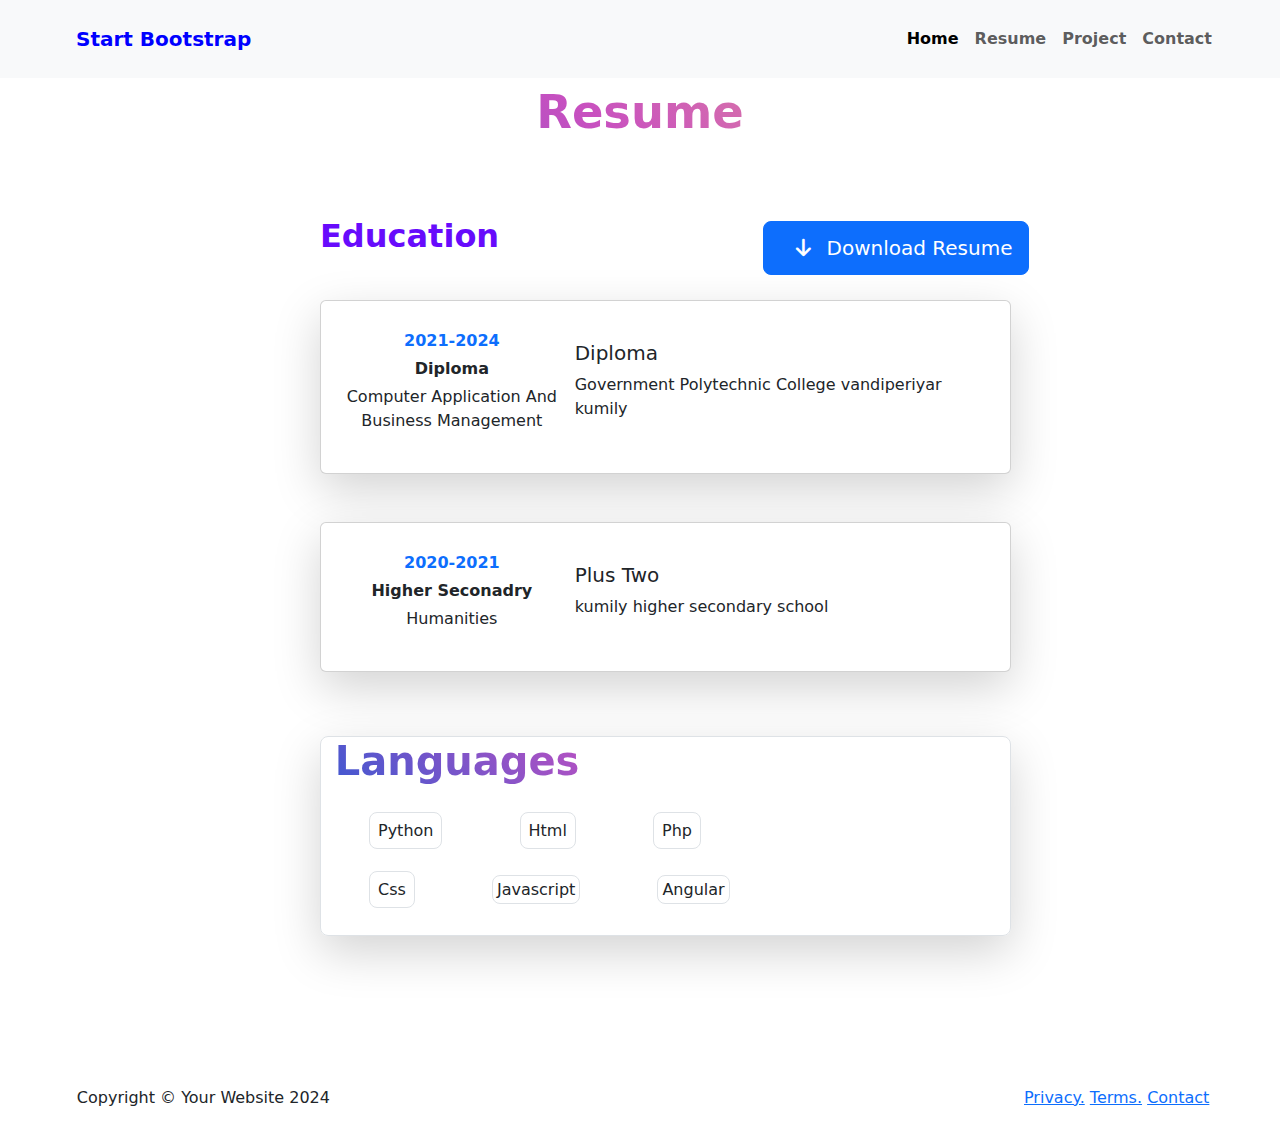
<file: resume.html>
<!DOCTYPE html>
<html lang="en">

<head>
  <meta charset="UTF-8">
  <meta name="viewport" content="width=device-width, initial-scale=1.0">
  <title>Document</title>
  <link rel="stylesheet" href="./style.css">
  <link rel="stylesheet" href="https://cdnjs.cloudflare.com/ajax/libs/font-awesome/6.6.0/css/all.min.css">
  <link href="https://cdn.jsdelivr.net/npm/bootstrap@5.3.3/dist/css/bootstrap.min.css" rel="stylesheet"
    integrity="sha384-QWTKZyjpPEjISv5WaRU9OFeRpok6YctnYmDr5pNlyT2bRjXh0JMhjY6hW+ALEwIH" crossorigin="anonymous">
  <script src="https://cdn.jsdelivr.net/npm/bootstrap@5.3.3/dist/js/bootstrap.bundle.min.js"
    integrity="sha384-YvpcrYf0tY3lHB60NNkmXc5s9fDVZLESaAA55NDzOxhy9GkcIdslK1eN7N6jIeHz"
    crossorigin="anonymous"></script>

</head>

<body>
  <nav class=" navbar navbar-expand-lg bg-body-tertiary">
    <div class="container-fluid">
      <a class="navbar-brand fw-bold p-3 mx-5" href="#" style="color: blue;">Start Bootstrap</a>
      <button class="navbar-toggler" type="button" data-bs-toggle="collapse" data-bs-target="#navbarNav"
        aria-controls="navbarNav" aria-expanded="false" aria-label="Toggle navigation">
        <span class="navbar-toggler-icon "></span>
      </button>
      <div class="collapse navbar-collapse " id="navbarNav">
        <ul class="navbar-nav ms-auto mx-5 fw-bold">
          <li class="nav-item">
            <a class="nav-link active" aria-current="page" href="./index.html">Home</a>
          </li>
          <li class="nav-item ">
            <a class="nav-link " href="./resume.html">Resume</a>
          </li>
          <li class="nav-item">
            <a class="nav-link" href="./project.html">Project</a>
          </li>
          <li class="nav-item">
            <a class="nav-link" href="./contact.html">Contact</a>
          </li>
        </ul>
      </div>
    </div>
  </nav>
  <p class="border-bg5 text-center">Resume</p>
  <div class="border-bg4">
    <p class="text fw-bold ">Education</p>
  </div>
  <div class="text-center ">
    <button type="button" class="border-bg1 btn btn-primary btn-lg "><i
        class="fa-solid fa-arrow-down mx-2 p-2 flex-fill "></i>Download Resume</button>
  </div>
  <div class="text-bg5 shadow-lg card mb-3 bod mb-2 " style="max-width: 54%; ">
    <div class="row g-0 p-4">
      <div class="col-md-4">
        <p class="text-center my-1 fw-bold text-primary">2021-2024</p>
        <p class="text-center my-1 fw-bold">Diploma</p>
        <p class="text-center"> Computer Application And Business Management</p>
      </div>
      <div class="col-md-8">
        <div class="card-body">
          <h5 class="card-title">Diploma</h5>
          <p class="card-text">Government Polytechnic College vandiperiyar kumily</p>
        </div>
      </div>
    </div>
  </div>

  <div class="text-bg5 shadow-lg card mb-3 my-5 mb-2" style="max-width: 54%;">
    <div class="row g-0 p-4 ">
      <div class="col-md-4">
        <p class="text-center my-1 fw-bold text-primary">2020-2021</p>
        <p class="text-center my-1 fw-bold">Higher Seconadry</p>
        <p class="text-center"> Humanities</p>
      </div>
      <div class="col-md-8">
        <div class="card-body">
          <h5 class="card-title">Plus Two</h5>
          <p class="card-text">kumily higher secondary school</p>
        </div>
      </div>
    </div>
  </div>
  </div>

  <div class="skills-border shadow-lg border border-1 rounded-3 " style="width: 54%;">
    <div class="header-bg">
      <h3 class="fw-bold  fs-1">Languages</h3>
    </div>
    <div class="chils-bg4">
      <span class="border rounded-3 p-2 mx-5">Python</span>
      <span class="border rounded-3 p-2 mx-4">Html</span>
      <span class="border rounded-3 p-2 mx-5">Php</span>
    </div>
    <div class="chils-bg3">
      <span class="border rounded-3 p-2 mx-5 ">Css</span>
      <span class="border rounded-3 p-1 mx-4">Javascript</span>
      <span class="border rounded-3 p-1 mx-5">Angular</span>
    </div>
  </div>

  <div>
    <div class="top-2 ">
      <p>Copyright © Your Website 2024 </p>
    </div>
    <div class="top-1">
      <p><a href="#" class="card-link">Privacy.</a> <a href="#" class="card-link">Terms.</a> <a href="#"
          class="card-link">Contact</a></p>
    </div>
  </div>

</body>

</html>
</file>
<file: style.css>
.parent{
    background-color: background-color: #4158D0;
    background-image: linear-gradient(43deg, #4158D0 0%, #C850C0 46%, #FFCC70 100%);
}


.user{
    color: #4158D0;
    color: linear-gradient(43deg, #4158D0 0%, #C850C0 46%, #FFCC70 100%);
    ;
}
.text{
    color: #670bfc;
}
.parent-bg>img{
    width: 220px;
    border-radius: 20%;
}
.parent{
  width: 15%;   
  height: 23px;
  margin-left: auto;
  margin-right: auto;
}
.child-bg{
    margin-top: -6%;
    
    
}
.border-bg{
    font-size: 66px;
    font-weight: bold;
    background-color: #4158D0;
    background-image: linear-gradient(43deg, #4158D0 0%, #C850C0 46%, #FFCC70 100%);
    -webkit-background-clip: text;
    -webkit-text-fill-color: transparent;
}
.color-bg{
    background-color: #4158D0;
    background-image: linear-gradient(43deg, #4158D0 0%, #C850C0 46%, #FFCC70 100%);
    -webkit-background-clip: text;
    -webkit-text-fill-color: transparent;
}
.text-bg{
    color: #4158D0;
}
.color-bg{
    font-size: 50px;
    margin-bottom: -30px;
}
.parent-bg-1{
    margin-left: auto;
    margin-right: auto;
}
.child-1{
    margin-top: 30px;
    
}
.top-2{
    margin-left: 6%;
    margin-top: 150px;
}
.top-1{
    margin-left: 80%;
    margin-top: -40px;
}
.border-bg1 {
    margin-top: -80px;
    margin-left: 40%;
}
.border-bg4{
    margin-top: 5%;
    margin-left: 25%;
    font-size: 200%;

}
.border-bg5{
   font-size: 290%;
   font-weight: bold;
   background-color: #4158D0;
   background-image: linear-gradient(43deg, #4158D0 0%, #C850C0 46%, #FFCC70 100%);
   -webkit-background-clip: text;
   -webkit-text-fill-color: transparent;

}
.text-bg5{
    margin-left: 25%;
    min-height: 20%;
    background-color: #82a0aa;
}
.text-bg4{
    height: 100%;
}
.project{
    font-size: 360%;
    background-color: #4158D0;
    background-image: linear-gradient(43deg, #4158D0 0%, #C850C0 46%, #FFCC70 100%);
    -webkit-background-clip: text;
    -webkit-text-fill-color: transparent;

}
.project-bg{
   margin-left: auto;
   margin-right: auto;
}
.footer{
    font-size: 320%;
    height: 350px;
    /* display: flex;
    justify-content: center;
    align-items: center; */
    background-color: #4158D0;
    background-image: linear-gradient(43deg, #4158D0 0%, #C850C0 46%, #FFCC70 100%);
    font-size: 370%;
    font-weight: bold;
    color: white;
}
.footer1{
    margin-top: -10%;
}
.button2{
    margin-top: -2%;
    margin-left: 43%;
    
}
.footer2{
    color: white;
    font-size: 300%;
    font-weight: bold;
    padding-top: 110px;
    
}
.color-3{
    height: 350px;
    background-color: #4158D0;
    background-image: linear-gradient(43deg, #4158D0 0%, #C850C0 46%, #FFCC70 100%);
}
.contact-bg{
    width: 5%;
    margin-left: auto;
    margin-right: auto;
    margin-top: 8%;
    border-radius: 15%;
    background-color: #4158D0;
    background-image: linear-gradient(43deg, #4158D0 0%, #C850C0 46%, #FFCC70 100%);

}
.contact-footer{
    margin-left: auto;
    margin-right: auto;
}

.skills-border{
    margin-left: 25%;
    margin-top: 5%;
    height: 200px;
    
    
    
}
.chils-bg3{
    margin-top: 5%;
}
.chils-bg4{
    margin-top: 5%;
}
.header-bg{
    margin-left: 2%;
    background-image: linear-gradient(43deg, #4158D0 0%, #C850C0 46%, #FFCC70 100%);
    -webkit-background-clip: text;
    -webkit-text-fill-color: transparent;

}
</file>
